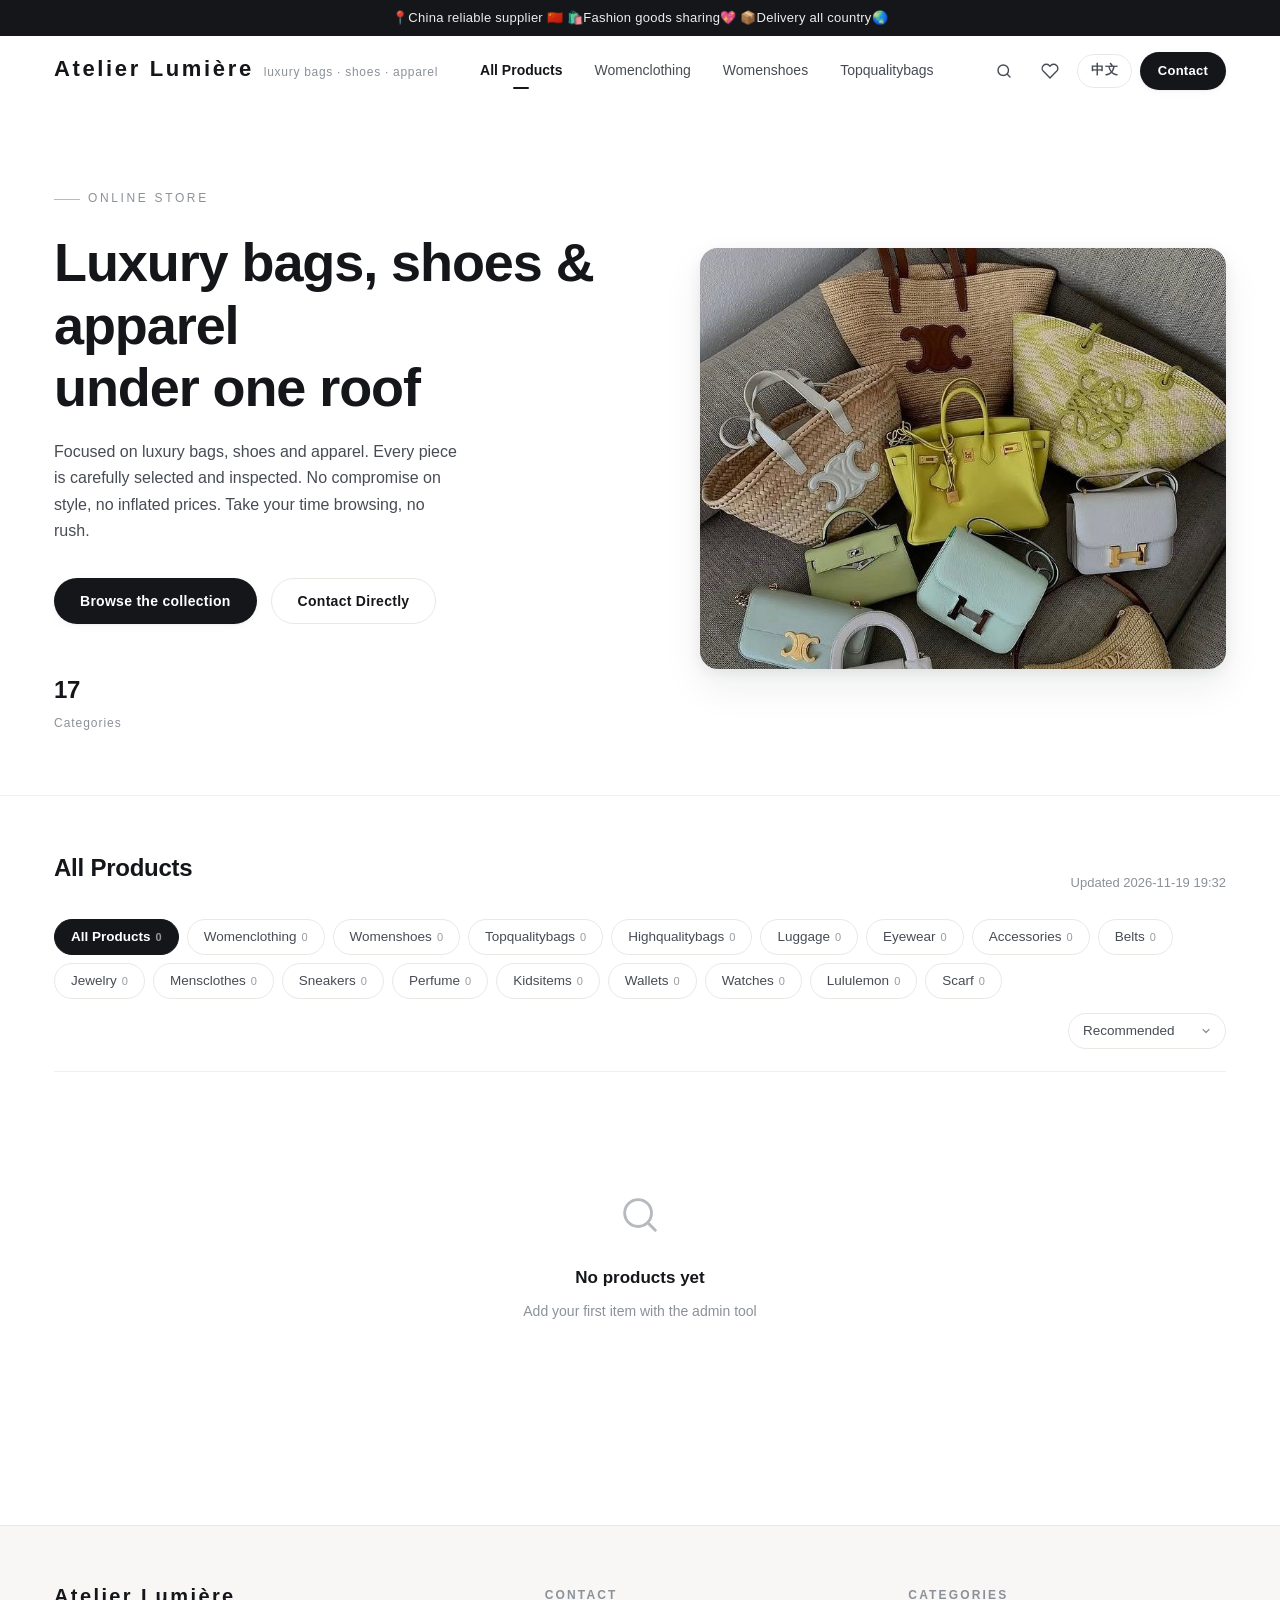
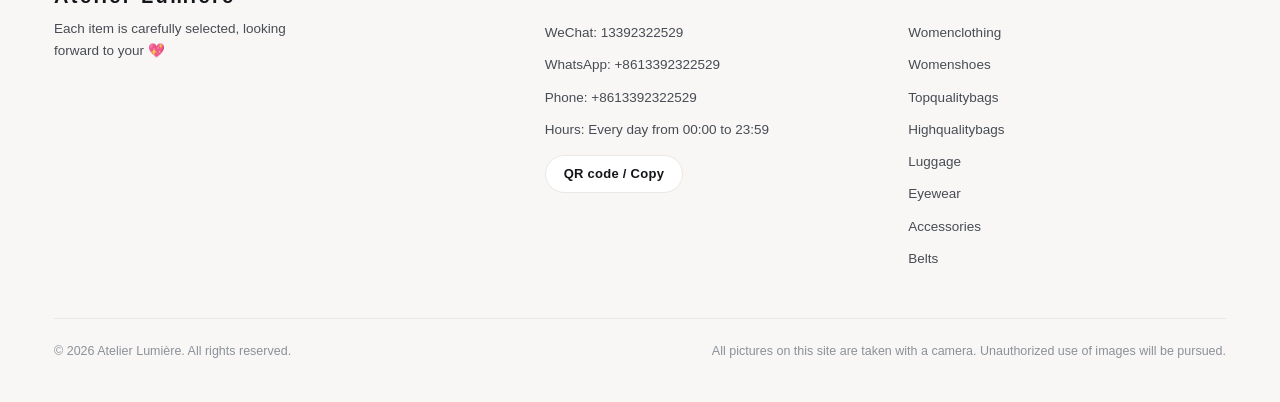
<file: index.html>
<!DOCTYPE html>
<html lang="zh-CN">
<head>
<meta charset="UTF-8">
<meta name="viewport" content="width=device-width, initial-scale=1, viewport-fit=cover">
<title>LulisGoods</title>
<meta name="description" content="LulisGoods · 精选好物在线展示">
<meta name="theme-color" content="#ffffff">
<meta name="format-detection" content="telephone=no">
<link rel="icon" href="data:image/svg+xml,%3Csvg xmlns='http://www.w3.org/2000/svg' viewBox='0 0 32 32'%3E%3Crect width='32' height='32' rx='8' fill='%2314161a'/%3E%3Cpath d='M10 20.5c4.5 2 8.5-1.5 12-9' stroke='%23fff' stroke-width='2.6' stroke-linecap='round' fill='none'/%3E%3C/svg%3E">

<!-- 社交分享：把 og:url 换成你以后的 GitHub Pages 地址即可 -->
<meta property="og:type" content="website">
<meta property="og:title" content="LulisGoods">
<meta property="og:url" content="https://qq8693.github.io/vvm/">
<meta property="og:description" content="精选好物在线展示，欢迎咨询">
<meta name="twitter:card" content="summary_large_image">

<link rel="stylesheet" href="assets/style.css">
</head>
<body>

<!-- 页头（公告条放在页头内部，跟随页头吸顶常驻） -->
<header class="site-header">
  <div class="announce" id="announce" hidden></div>
  <div class="wrap header-inner">
    <a class="brand" href="#all">
      <span class="brand-mark" id="brandName">Lulis</span>
      <span class="brand-sub" id="brandSub"></span>
    </a>

    <nav class="nav" id="nav"></nav>

    <div class="header-tools">
      <button class="icon-btn" id="searchBtn" data-i18n-title="search.title">
        <svg width="18" height="18" viewBox="0 0 24 24" fill="none" stroke="currentColor" stroke-width="1.9" stroke-linecap="round"><circle cx="11" cy="11" r="7"/><path d="M20 20l-3.6-3.6"/></svg>
      </button>
      <button class="icon-btn" id="favToggle" data-i18n-title="fav.only" style="position:relative">
        <svg width="18" height="18" viewBox="0 0 24 24" fill="none" stroke="currentColor" stroke-width="1.9" stroke-linecap="round" stroke-linejoin="round"><path d="M20.8 4.6a5.5 5.5 0 0 0-7.8 0L12 5.7l-1-1.1a5.5 5.5 0 0 0-7.8 7.8l1.1 1L12 21.2l7.7-7.8 1.1-1a5.5 5.5 0 0 0 0-7.8z"/></svg>
        <span class="count" id="favCount" hidden>0</span>
      </button>
      <button class="lang-btn" id="langBtn" hidden>
        <svg width="14" height="14" viewBox="0 0 24 24" fill="none" stroke="currentColor" stroke-width="1.8" stroke-linecap="round" stroke-linejoin="round"><circle cx="12" cy="12" r="9"/><path d="M3 12h18M12 3a15 15 0 0 1 0 18a15 15 0 0 1 0-18z"/></svg>
        <span>English</span>
      </button>
      <button class="btn btn-primary btn-sm" id="contactBtn" data-i18n="contact.btn">联系店主</button>
      <button class="icon-btn menu-btn" id="menuBtn" data-i18n-title="search.title">
        <svg width="18" height="18" viewBox="0 0 24 24" fill="none" stroke="currentColor" stroke-width="2" stroke-linecap="round"><path d="M3 6h18M3 12h18M3 18h18"/></svg>
      </button>
    </div>
  </div>

  <div class="wrap search-row" id="searchRow">
    <div class="search">
      <svg width="15" height="15" viewBox="0 0 24 24" fill="none" stroke="currentColor" stroke-width="2" stroke-linecap="round"><circle cx="11" cy="11" r="7"/><path d="M20 20l-3.6-3.6"/></svg>
      <input id="q" type="search" data-i18n-ph="search.ph" autocomplete="off">
      <button class="icon-btn" id="clearQ" hidden style="width:24px;height:24px" data-i18n-title="search.clear">
        <svg width="13" height="13" viewBox="0 0 24 24" fill="none" stroke="currentColor" stroke-width="2.4" stroke-linecap="round"><path d="M18 6 6 18M6 6l12 12"/></svg>
      </button>
    </div>
  </div>
</header>

<!-- 首屏 -->
<section class="hero" id="hero" hidden>
  <div class="wrap hero-grid">
    <div>
      <div class="hero-eyebrow" data-i18n="hero.eyebrow">在线店铺</div>
      <h1 id="heroTitle"></h1>
      <p id="heroSub"></p>
      <div class="hero-actions">
        <a class="btn btn-primary" id="heroBtn" href="#products" data-i18n="hero.browse">浏览全部商品</a>
        <button class="btn btn-ghost" id="contactBtn2" data-i18n="hero.contact">直接联系</button>
      </div>
      <div class="stats" id="heroStats" hidden></div>
    </div>
    <div class="hero-visual" id="heroVisual"></div>
  </div>
</section>

<!-- 商品区 -->
<section class="section" id="products">
  <div class="wrap">

    <div class="section-head">
      <div>
        <h2 id="secTitle" data-i18n="section.all">全部商品</h2>
        <div class="hint" id="countText"></div>
      </div>
      <div class="hint" id="updated"></div>
    </div>

    <div class="toolbar">
      <div class="chips" id="chips"></div>
      <div class="toolbar-right">
        <select class="select" id="sort" aria-label="sort">
          <option value="default" data-i18n="sort.default">最新上架</option>
          <option value="old" data-i18n="sort.old">最早上架</option>
          <option value="price-asc" data-i18n="sort.asc">价格从低到高</option>
          <option value="price-desc" data-i18n="sort.desc">价格从高到低</option>
        </select>
      </div>
    </div>

    <!-- 加载骨架 -->
    <div class="grid" id="loading">
      <div><div class="sk sk-media"></div><div class="sk sk-line"></div><div class="sk sk-line w34"></div></div>
      <div><div class="sk sk-media"></div><div class="sk sk-line"></div><div class="sk sk-line w34"></div></div>
      <div><div class="sk sk-media"></div><div class="sk sk-line"></div><div class="sk sk-line w34"></div></div>
      <div><div class="sk sk-media"></div><div class="sk sk-line"></div><div class="sk sk-line w34"></div></div>
      <div><div class="sk sk-media"></div><div class="sk sk-line"></div><div class="sk sk-line w34"></div></div>
      <div><div class="sk sk-media"></div><div class="sk sk-line"></div><div class="sk sk-line w34"></div></div>
      <div><div class="sk sk-media"></div><div class="sk sk-line"></div><div class="sk sk-line w34"></div></div>
      <div><div class="sk sk-media"></div><div class="sk sk-line"></div><div class="sk sk-line w34"></div></div>
    </div>

    <div class="grid" id="grid"></div>
    <div class="empty" id="empty" hidden></div>

    <nav class="pager" id="pager" hidden aria-label="pagination"></nav>

  </div>
</section>

<!-- 页脚 -->
<footer class="site-footer">
  <div class="wrap">
    <div class="footer-grid">
      <div class="footer-brand">
        <div class="brand-mark" id="footBrand"></div>
        <p id="footDesc"></p>
      </div>
      <div>
        <h4 data-i18n="footer.contact">联系方式</h4>
        <ul class="footer-list" id="footContact"></ul>
        <button class="btn btn-ghost btn-sm" id="footContactBtn" style="margin-top:14px" data-i18n="footer.qr">查看二维码 / 复制</button>
      </div>
      <div>
        <h4 data-i18n="footer.cats">商品分类</h4>
        <ul class="footer-list" id="footLinks"></ul>
      </div>
    </div>
    <div class="footer-bottom">
      <span id="footCopy"></span>
      <span id="footExtra" hidden></span>
    </div>
  </div>
</footer>

<!-- 商品详情 -->
<div class="modal" id="modal" hidden role="dialog" aria-modal="true">
  <div class="modal-bg" id="modalBg"></div>
  <div class="modal-panel">
    <button class="modal-close" id="modalClose" aria-label="close">
      <svg width="17" height="17" viewBox="0 0 24 24" fill="none" stroke="currentColor" stroke-width="2.2" stroke-linecap="round"><path d="M18 6 6 18M6 6l12 12"/></svg>
    </button>
    <div id="modalBody" style="display:contents"></div>
  </div>
</div>

<!-- 联系方式 -->
<div class="modal" id="contact" hidden role="dialog" aria-modal="true">
  <div class="modal-bg" id="contactBg"></div>
  <div class="contact-panel">
    <button class="modal-close" id="contactClose" aria-label="close">
      <svg width="17" height="17" viewBox="0 0 24 24" fill="none" stroke="currentColor" stroke-width="2.2" stroke-linecap="round"><path d="M18 6 6 18M6 6l12 12"/></svg>
    </button>
    <div id="contactBody"></div>
  </div>
</div>

<div class="toast" id="toast"></div>

<button class="to-top" id="toTop" aria-label="top">
  <svg width="18" height="18" viewBox="0 0 24 24" fill="none" stroke="currentColor" stroke-width="2" stroke-linecap="round" stroke-linejoin="round"><path d="M12 19V5M5 12l7-7 7 7"/></svg>
</button>

<!-- 商品数据：由管理工具导出并覆盖本文件 -->
<script src="data/products.js"></script>
<script src="assets/app.js"></script>
</body>
</html>
</file>
<file: assets/style.css>
/* ==========================================================================
   商品展示站 · 样式表
   风格：简洁现代 / 品牌感
   所有颜色都可以在 admin 管理工具里改（会生成 CSS 变量覆盖）
   ========================================================================== */

:root {
  --ink: #14161a;
  --ink-2: #474c54;
  --ink-3: #8b9199;
  --ink-4: #b6b9be;
  --line: #ebe8e4;
  --line-2: #f2f0ed;
  --bg: #ffffff;
  --bg-soft: #f8f7f5;
  --bg-card: #ffffff;
  --accent: #b0855b;
  --danger: #c0392b;
  --ok: #2e7d5b;

  --r-lg: 18px;
  --r: 14px;
  --r-sm: 9px;
  --r-pill: 999px;

  --sh-1: 0 1px 2px rgba(20, 22, 26, .04), 0 2px 8px rgba(20, 22, 26, .04);
  --sh-2: 0 4px 14px rgba(20, 22, 26, .07), 0 18px 40px rgba(20, 22, 26, .07);
  --sh-3: 0 10px 30px rgba(20, 22, 26, .12), 0 40px 80px rgba(20, 22, 26, .14);

  --maxw: 1220px;
  --ease: cubic-bezier(.22, .61, .36, 1);
  --font: "PingFang SC", "HarmonyOS Sans SC", "Microsoft YaHei", "Hiragino Sans GB",
          -apple-system, BlinkMacSystemFont, "Segoe UI", Roboto, "Helvetica Neue", Arial, sans-serif;
}

* { box-sizing: border-box; }

html { -webkit-text-size-adjust: 100%; scroll-behavior: smooth; }

body {
  margin: 0;
  font-family: var(--font);
  font-size: 15px;
  line-height: 1.65;
  color: var(--ink);
  background: var(--bg);
  -webkit-font-smoothing: antialiased;
  text-rendering: optimizeLegibility;
}

img { max-width: 100%; display: block; }
a { color: inherit; text-decoration: none; }
button { font: inherit; color: inherit; cursor: pointer; border: 0; background: none; }
input, select, textarea { font: inherit; color: inherit; }
[hidden] { display: none !important; }

::selection { background: var(--ink); color: #fff; }

.wrap { width: 100%; max-width: var(--maxw); margin: 0 auto; padding: 0 24px; }

/* ------------------------------- 公告条 -------------------------------- */
/* 放在吸顶页头的最上面，往下滚也一直看得到（手机上不再错过） */
.announce {
  background: var(--ink);
  color: #fff;
  font-size: 13px;
  letter-spacing: .02em;
  text-align: center;
  padding: 8px 18px;
  line-height: 1.5;
}
.announce span { opacity: .92; }

/* ------------------------------- 页头 --------------------------------- */
.site-header {
  position: sticky;
  top: 0;
  z-index: 60;
  background: rgba(255, 255, 255, .82);
  backdrop-filter: saturate(180%) blur(14px);
  -webkit-backdrop-filter: saturate(180%) blur(14px);
  border-bottom: 1px solid transparent;
  transition: border-color .3s var(--ease), box-shadow .3s var(--ease);
}
.site-header.is-stuck { border-bottom-color: var(--line); box-shadow: 0 1px 20px rgba(20, 22, 26, .05); }
.header-inner { display: flex; align-items: center; gap: 28px; height: 70px; }

.brand { display: flex; align-items: baseline; gap: 10px; flex: 0 0 auto; }
.brand-mark {
  font-size: 22px;
  font-weight: 700;
  letter-spacing: .12em;
  line-height: 1;
}
.brand-sub { font-size: 12px; color: var(--ink-3); letter-spacing: .06em; }

.nav { display: flex; align-items: center; gap: 4px; margin-left: auto; overflow-x: auto; scrollbar-width: none; }
.nav::-webkit-scrollbar { display: none; }
.nav a {
  position: relative;
  padding: 8px 14px;
  border-radius: var(--r-pill);
  font-size: 14px;
  color: var(--ink-2);
  white-space: nowrap;
  transition: color .2s, background .2s;
}
.nav a:hover { color: var(--ink); background: var(--bg-soft); }
.nav a.is-active { color: var(--ink); font-weight: 600; }
.nav a.is-active::after {
  content: ""; position: absolute; left: 50%; bottom: 1px; transform: translateX(-50%);
  width: 16px; height: 2px; border-radius: 2px; background: var(--ink);
}

.header-tools { display: flex; align-items: center; gap: 8px; flex: 0 0 auto; }
.icon-btn {
  width: 38px; height: 38px; display: grid; place-items: center;
  border-radius: var(--r-pill); color: var(--ink-2);
  transition: background .2s, color .2s, transform .2s;
}
.icon-btn:hover { background: var(--bg-soft); color: var(--ink); }
.icon-btn:active { transform: scale(.94); }
.icon-btn.is-on { color: var(--accent); }
.icon-btn .count {
  position: absolute; transform: translate(13px, -13px);
  min-width: 16px; height: 16px; padding: 0 4px;
  border-radius: var(--r-pill); background: var(--accent); color: #fff;
  font-size: 10px; line-height: 16px; text-align: center;
}

/* 语言切换 */
.lang-btn {
  display: inline-flex; align-items: center; gap: 6px;
  height: 34px; padding: 0 13px;
  border: 1px solid var(--line); border-radius: var(--r-pill);
  background: #fff; color: var(--ink-2);
  font-size: 12.5px; font-weight: 600; letter-spacing: .02em;
  transition: border-color .2s, color .2s, background .2s, transform .18s var(--ease);
  white-space: nowrap;
}
.lang-btn:hover { border-color: var(--ink); color: var(--ink); background: var(--bg-soft); }
.lang-btn:active { transform: scale(.96); }
.lang-btn svg { opacity: .6; }

/* 搜索框 */
.search-row { display: none; padding-bottom: 16px; }
.search-row.is-open { display: block; animation: fade .22s var(--ease) both; }
.search {
  display: flex; align-items: center; gap: 8px;
  height: 38px; padding: 0 14px;
  border: 1px solid var(--line); border-radius: var(--r-pill);
  background: var(--bg-soft);
  transition: border-color .2s, background .2s, box-shadow .2s;
}
.search:focus-within { background: #fff; border-color: var(--ink-4); box-shadow: 0 0 0 4px rgba(20, 22, 26, .04); }
.search input { border: 0; background: none; outline: none; flex: 1; min-width: 0; font-size: 14.5px; }
.search input::-webkit-search-cancel-button { display: none; }
.search input::placeholder { color: var(--ink-4); }
.search svg { flex: 0 0 auto; color: var(--ink-3); }

.menu-btn { display: none; }

/* ------------------------------- 首屏 --------------------------------- */
.hero { padding: 76px 0 60px; border-bottom: 1px solid var(--line-2); }
.hero-grid { display: grid; grid-template-columns: 1.05fr .95fr; gap: 64px; align-items: center; }
.hero-eyebrow {
  display: inline-flex; align-items: center; gap: 8px;
  font-size: 12px; letter-spacing: .22em; color: var(--ink-3);
  text-transform: uppercase; margin-bottom: 22px;
}
.hero-eyebrow::before { content: ""; width: 26px; height: 1px; background: var(--ink-4); }
.hero h1 {
  margin: 0 0 20px;
  font-size: clamp(30px, 4.4vw, 54px);
  line-height: 1.16;
  letter-spacing: -.02em;
  font-weight: 700;
}
.hero p { margin: 0 0 34px; font-size: 16px; color: var(--ink-2); max-width: 46ch; }
.hero-actions { display: flex; align-items: center; gap: 14px; flex-wrap: wrap; }
.hero-visual {
  position: relative;
  aspect-ratio: 5 / 4;
  border-radius: var(--r-lg);
  overflow: hidden;
  background: linear-gradient(140deg, #f4f1ec, #e9e5dd);
  box-shadow: var(--sh-2);
}
.hero-visual img { width: 100%; height: 100%; object-fit: cover; }
.hero-visual .ph {
  position: absolute; inset: 0; display: grid; place-items: center;
  color: var(--ink-4); font-size: 13px; letter-spacing: .12em;
}

.stats { display: flex; gap: 40px; margin-top: 46px; }
.stats b { display: block; font-size: 24px; font-weight: 700; letter-spacing: -.01em; }
.stats span { font-size: 12px; color: var(--ink-3); letter-spacing: .08em; }

/* 按钮 */
.btn {
  display: inline-flex; align-items: center; justify-content: center; gap: 8px;
  height: 46px; padding: 0 26px;
  border-radius: var(--r-pill);
  font-size: 14px; font-weight: 600; letter-spacing: .02em;
  transition: transform .18s var(--ease), background .2s, color .2s, border-color .2s, box-shadow .2s;
  white-space: nowrap;
}
.btn:active { transform: scale(.975); }
.btn-primary { background: var(--ink); color: #fff; box-shadow: var(--sh-1); }
.btn-primary:hover { background: #000; box-shadow: var(--sh-2); }
.btn-ghost { border: 1px solid var(--line); background: #fff; color: var(--ink); }
.btn-ghost:hover { border-color: var(--ink-4); background: var(--bg-soft); }
.btn-accent { background: var(--accent); color: #fff; }
.btn-accent:hover { filter: brightness(1.06); }
.btn-block { width: 100%; }
.btn-sm { height: 38px; padding: 0 18px; font-size: 13px; }

/* ------------------------------- 工具条 -------------------------------- */
.section { padding: 52px 0 90px; }
.section-head {
  display: flex; align-items: flex-end; justify-content: space-between;
  gap: 24px; margin-bottom: 26px; flex-wrap: wrap;
}
.section-head h2 { margin: 0; font-size: 24px; letter-spacing: -.01em; font-weight: 700; }
.section-head .hint { color: var(--ink-3); font-size: 13px; margin-top: 6px; }

.toolbar {
  display: flex; align-items: center; gap: 14px;
  padding-bottom: 22px; margin-bottom: 30px;
  border-bottom: 1px solid var(--line-2);
  flex-wrap: wrap;
}
.chips { display: flex; gap: 8px; flex-wrap: wrap; }
.chip {
  height: 36px; padding: 0 16px; border-radius: var(--r-pill);
  border: 1px solid var(--line); background: #fff;
  font-size: 13.5px; color: var(--ink-2);
  transition: all .2s var(--ease);
}
.chip:hover { border-color: var(--ink-4); color: var(--ink); }
.chip.is-active { background: var(--ink); border-color: var(--ink); color: #fff; font-weight: 600; }
.chip small { opacity: .55; margin-left: 5px; font-size: 11px; }

.toolbar-right { display: flex; align-items: center; gap: 10px; margin-left: auto; }
.select {
  height: 36px; padding: 0 32px 0 14px; border-radius: var(--r-pill);
  border: 1px solid var(--line); background: #fff url("data:image/svg+xml;utf8,<svg xmlns='http://www.w3.org/2000/svg' width='12' height='12' viewBox='0 0 24 24' fill='none' stroke='%238b9199' stroke-width='2.4' stroke-linecap='round' stroke-linejoin='round'><polyline points='6 9 12 15 18 9'/></svg>") no-repeat right 13px center;
  font-size: 13.5px; color: var(--ink-2);
  -webkit-appearance: none; appearance: none; outline: none; cursor: pointer;
}
.select:focus { border-color: var(--ink-4); }

/* ------------------------------- 商品网格 ------------------------------ */
.grid {
  display: grid;
  grid-template-columns: repeat(auto-fill, minmax(248px, 1fr));
  gap: 34px 24px;
}

.card {
  position: relative;
  display: flex; flex-direction: column;
  cursor: pointer;
  animation: rise .5s var(--ease) both;
}
@keyframes rise { from { opacity: 0; transform: translateY(14px); } to { opacity: 1; transform: none; } }

.card-media {
  position: relative;
  aspect-ratio: 4 / 5;
  border-radius: var(--r);
  overflow: hidden;
  background: var(--bg-soft);
}
.card-media img {
  width: 100%; height: 100%; object-fit: cover;
  transition: transform .7s var(--ease), opacity .4s var(--ease);
}
.card-media img.alt { position: absolute; inset: 0; opacity: 0; }
.card:hover .card-media img { transform: scale(1.045); }
.card:hover .card-media img.alt { opacity: 1; }
.card.is-sold .card-media img { filter: grayscale(.85) opacity(.75); }

.badges { position: absolute; top: 12px; left: 12px; display: flex; gap: 6px; z-index: 2; }
.badge {
  height: 24px; padding: 0 10px; border-radius: var(--r-pill);
  font-size: 11px; font-weight: 600; letter-spacing: .06em;
  display: inline-flex; align-items: center;
  background: rgba(255, 255, 255, .94); color: var(--ink);
  backdrop-filter: blur(6px);
}
.badge.new { background: var(--ink); color: #fff; }
.badge.hot { background: var(--accent); color: #fff; }
.badge.out { background: rgba(20, 22, 26, .78); color: #fff; }
.badge.off { background: #8b9199; color: #fff; }

.fav {
  position: absolute; top: 10px; right: 10px; z-index: 2;
  width: 34px; height: 34px; border-radius: var(--r-pill);
  display: grid; place-items: center;
  background: rgba(255, 255, 255, .9); color: var(--ink-2);
  backdrop-filter: blur(6px);
  opacity: 0; transform: translateY(-4px);
  transition: opacity .25s, transform .25s, color .2s, background .2s;
}
.card:hover .fav, .fav.is-on { opacity: 1; transform: none; }
.fav:hover { background: #fff; }
.fav.is-on { color: var(--accent); }

.card-body { padding: 14px 2px 0; display: flex; flex-direction: column; gap: 7px; }
.card-title {
  margin: 0; font-size: 15px; font-weight: 600; line-height: 1.45;
  letter-spacing: -.005em;
  display: -webkit-box; -webkit-line-clamp: 2; -webkit-box-orient: vertical; overflow: hidden;
}
.card-meta { display: flex; align-items: center; gap: 8px; flex-wrap: wrap; }
.price { font-size: 17px; font-weight: 700; letter-spacing: -.01em; }
.price .cur { font-size: 12px; margin-right: 1px; font-weight: 600; }
.price-old { font-size: 13px; color: var(--ink-4); text-decoration: line-through; }
.save { font-size: 11px; color: var(--danger); border: 1px solid currentColor; border-radius: 4px; padding: 0 5px; line-height: 16px; }
.card-sub { font-size: 12.5px; color: var(--ink-3); display: flex; gap: 10px; flex-wrap: wrap; }
.card-sub .dot { color: var(--ink-4); }
.swatches { display: flex; gap: 4px; }
.sw { width: 11px; height: 11px; border-radius: 50%; box-shadow: inset 0 0 0 1px rgba(0, 0, 0, .12); }

/* 空状态 / 骨架 */
.empty { text-align: center; padding: 90px 20px; color: var(--ink-3); }
.empty svg { color: var(--ink-4); margin-bottom: 18px; }
.empty h3 { margin: 0 0 8px; font-size: 17px; color: var(--ink); font-weight: 600; }
.empty p { margin: 0 0 22px; font-size: 14px; }

.sk { background: var(--bg-soft); border-radius: var(--r-sm); position: relative; overflow: hidden; }
.sk::after {
  content: ""; position: absolute; inset: 0;
  background: linear-gradient(90deg, transparent, rgba(255, 255, 255, .8), transparent);
  animation: shimmer 1.4s infinite;
}
@keyframes shimmer { from { transform: translateX(-100%); } to { transform: translateX(100%); } }
.sk-media { aspect-ratio: 4 / 5; border-radius: var(--r); }
.sk-line { height: 12px; margin-top: 12px; }
.sk-line.w60 { width: 60%; }
.sk-line.w34 { width: 34%; }

/* ------------------------------- 详情弹层 ------------------------------ */
.modal {
  position: fixed; inset: 0; z-index: 200;
  display: flex; align-items: center; justify-content: center;
  padding: 28px 24px;
}
.modal-bg {
  position: absolute; inset: 0;
  background: rgba(18, 20, 23, .5);
  backdrop-filter: blur(6px);
  -webkit-backdrop-filter: blur(6px);
  animation: fade .3s var(--ease) both;
}
@keyframes fade { from { opacity: 0; } to { opacity: 1; } }
.modal-panel {
  position: relative;
  width: min(1040px, 100%);
  max-height: min(88vh, 900px);
  background: var(--bg-card);
  border-radius: var(--r-lg);
  box-shadow: var(--sh-3);
  overflow: hidden;
  display: flex;
  animation: pop .34s var(--ease) both;
}
@keyframes pop { from { opacity: 0; transform: translateY(18px) scale(.985); } to { opacity: 1; transform: none; } }

.modal-close {
  position: absolute; top: 14px; right: 14px; z-index: 5;
  width: 38px; height: 38px; border-radius: var(--r-pill);
  display: grid; place-items: center;
  background: rgba(255, 255, 255, .9); color: var(--ink-2);
  backdrop-filter: blur(6px); box-shadow: var(--sh-1);
  transition: background .2s, color .2s, transform .2s;
}
.modal-close:hover { background: #fff; color: var(--ink); transform: rotate(90deg); }

.gallery { flex: 0 0 50%; background: var(--bg-soft); display: flex; flex-direction: column; }
.gallery-main { position: relative; flex: 1; min-height: 0; overflow: hidden; }
/* 滑动轨道：所有图横排，手机上直接左右划，桌面用箭头/缩略图 */
.gallery-track {
  display: flex; height: 100%;
  overflow-x: auto; scroll-snap-type: x mandatory;
  scrollbar-width: none; -ms-overflow-style: none;
  -webkit-overflow-scrolling: touch;
}
.gallery-track::-webkit-scrollbar { display: none; }
.gallery-track img {
  flex: 0 0 100%; width: 100%; height: 100%;
  object-fit: cover; scroll-snap-align: start; scroll-snap-stop: always;
  user-select: none; -webkit-user-drag: none;
}
.gallery-main { cursor: zoom-in; }
.gallery-main.is-zoom { cursor: zoom-out; }
.gallery-main.is-zoom .gallery-track img { object-fit: contain; background: #fff; }
.gallery-main .zoom-hint {
  position: absolute; bottom: 12px; left: 12px;
  font-size: 11px; color: var(--ink-3); background: rgba(255, 255, 255, .88);
  padding: 4px 10px; border-radius: var(--r-pill); backdrop-filter: blur(4px);
  pointer-events: none;
}
/* 左右箭头（触屏上隐藏，直接划更顺手） */
.g-nav {
  position: absolute; top: 50%; transform: translateY(-50%);
  width: 38px; height: 38px; border-radius: 50%;
  border: 0; cursor: pointer; display: flex; align-items: center; justify-content: center;
  background: rgba(255, 255, 255, .92); color: var(--ink);
  box-shadow: var(--sh-2); backdrop-filter: blur(4px);
  transition: background .2s, opacity .2s, transform .2s;
  z-index: 2;
}
.g-nav:hover { background: #fff; transform: translateY(-50%) scale(1.06); }
.g-nav:disabled { opacity: 0; pointer-events: none; }
.g-prev { left: 12px; }
.g-next { right: 12px; }
/* 右上角「2 / 9」计数 */
.g-count {
  position: absolute; top: 12px; right: 12px; z-index: 2;
  font-size: 11.5px; font-variant-numeric: tabular-nums;
  color: var(--ink); background: rgba(255, 255, 255, .92);
  padding: 4px 10px; border-radius: var(--r-pill); backdrop-filter: blur(4px);
  pointer-events: none;
}
@media (hover: none) {
  .g-nav { display: none; }
}.thumbs {
  flex: 0 0 auto; display: flex; gap: 8px; padding: 12px;
  overflow-x: auto; scrollbar-width: thin;
}
.thumbs button {
  flex: 0 0 auto; width: 58px; height: 58px; border-radius: var(--r-sm);
  overflow: hidden; border: 2px solid transparent; padding: 0;
  transition: border-color .2s, opacity .2s; opacity: .62;
}
.thumbs button img { width: 100%; height: 100%; object-fit: cover; }
.thumbs button:hover { opacity: .9; }
.thumbs button.is-active { border-color: var(--ink); opacity: 1; }

.detail { flex: 1; min-width: 0; overflow-y: auto; padding: 40px 40px 34px; }
.detail::-webkit-scrollbar { width: 8px; }
.detail::-webkit-scrollbar-thumb { background: var(--line); border-radius: 99px; }
.detail h2 { margin: 0 0 14px; font-size: 26px; line-height: 1.3; letter-spacing: -.015em; font-weight: 700; }
.detail .price-row { display: flex; align-items: baseline; gap: 12px; margin-bottom: 8px; }
.detail .price { font-size: 30px; }
.detail .price .cur { font-size: 16px; }
.detail .desc { color: var(--ink-2); font-size: 14.5px; margin: 20px 0 0; white-space: pre-wrap; }

.rule { height: 1px; background: var(--line-2); margin: 24px 0; }

.opt { margin-bottom: 20px; }
.opt-label { font-size: 13px; color: var(--ink-3); margin-bottom: 9px; display: flex; justify-content: space-between; }
.opt-label b { color: var(--ink-2); font-weight: 600; }
.opt-list { display: flex; gap: 8px; flex-wrap: wrap; }
.opt-item {
  min-width: 42px; height: 36px; padding: 0 13px;
  border: 1px solid var(--line); border-radius: var(--r-sm);
  font-size: 13.5px; color: var(--ink-2);
  transition: all .18s var(--ease);
  display: inline-flex; align-items: center; gap: 7px;
}
.opt-item:hover { border-color: var(--ink-4); }
.opt-item.is-active { border-color: var(--ink); background: var(--ink); color: #fff; }
.opt-item.is-active .sw { box-shadow: inset 0 0 0 1px rgba(255, 255, 255, .5); }

.specs { display: grid; grid-template-columns: auto 1fr; gap: 10px 20px; font-size: 13.5px; }
.specs dt { color: var(--ink-3); white-space: nowrap; }
.specs dd { margin: 0; color: var(--ink); }

.tags { display: flex; gap: 7px; flex-wrap: wrap; margin-top: 18px; }
.tag {
  font-size: 11.5px; color: var(--ink-2);
  border: 1px solid var(--line); border-radius: var(--r-pill);
  padding: 3px 11px;
}

.sold-out-note {
  display: flex; align-items: center; gap: 9px;
  background: var(--bg-soft); border-radius: var(--r);
  padding: 13px 16px; font-size: 13.5px; color: var(--ink-2);
}

.detail-foot { margin-top: 26px; display: flex; gap: 10px; }
.stock { font-size: 13px; color: var(--ink-3); margin-top: 12px; }
.stock b { color: var(--ok); font-weight: 600; }

/* ------------------------------- 联系弹层 ------------------------------ */
.contact-panel {
  position: relative; width: min(440px, 100%);
  background: #fff; border-radius: var(--r-lg);
  box-shadow: var(--sh-3); padding: 38px 34px 32px;
  text-align: center;
  animation: pop .34s var(--ease) both;
}
.contact-panel h3 { margin: 0 0 6px; font-size: 20px; font-weight: 700; }
.contact-panel .sub { color: var(--ink-3); font-size: 13.5px; margin-bottom: 26px; }
.qr {
  width: 200px; height: 200px; margin: 0 auto 22px;
  border-radius: var(--r); overflow: hidden; box-shadow: var(--sh-1);
  background: var(--bg-soft); display: grid; place-items: center;
  color: var(--ink-4); font-size: 12px; text-align: center; padding: 10px;
}
.qr img { width: 100%; height: 100%; object-fit: contain; }
.contact-rows { display: flex; flex-direction: column; gap: 2px; text-align: left; }
.contact-row {
  display: flex; align-items: center; gap: 12px;
  padding: 13px 14px; border-radius: var(--r-sm);
  transition: background .2s;
  width: 100%;
}
button.contact-row:hover { background: var(--bg-soft); }
.contact-row .k { font-size: 12.5px; color: var(--ink-3); flex: 0 0 62px; }
.contact-row .v { font-size: 14.5px; font-weight: 600; flex: 1; word-break: break-all; }
.contact-row .copy { font-size: 11.5px; color: var(--accent); flex: 0 0 auto; }
.contact-note {
  margin-top: 18px; padding: 12px 14px; border-radius: var(--r-sm);
  background: var(--bg-soft); font-size: 13px; color: var(--ink-2); text-align: left;
  line-height: 1.6;
}

/* ------------------------------- 页脚 --------------------------------- */
.site-footer { border-top: 1px solid var(--line); background: var(--bg-soft); padding: 60px 0 40px; }
.footer-grid { display: grid; grid-template-columns: 1.4fr 1fr 1fr; gap: 46px; }
.footer-grid h4 { margin: 0 0 16px; font-size: 12px; letter-spacing: .18em; color: var(--ink-3); text-transform: uppercase; font-weight: 600; }
.footer-brand .brand-mark { font-size: 20px; margin-bottom: 12px; }
.footer-brand p { color: var(--ink-2); font-size: 13.5px; max-width: 34ch; margin: 0; }
.footer-list { list-style: none; margin: 0; padding: 0; display: flex; flex-direction: column; gap: 10px; font-size: 13.5px; color: var(--ink-2); }
.footer-list a:hover { color: var(--ink); text-decoration: underline; text-underline-offset: 3px; }
.footer-bottom {
  margin-top: 48px; padding-top: 22px; border-top: 1px solid var(--line);
  display: flex; justify-content: space-between; gap: 16px; flex-wrap: wrap;
  font-size: 12.5px; color: var(--ink-3);
}

/* ------------------------------- 提示条 -------------------------------- */
.toast {
  position: fixed; left: 50%; bottom: 40px; transform: translate(-50%, 20px);
  z-index: 400; padding: 12px 22px; border-radius: var(--r-pill);
  background: var(--ink); color: #fff; font-size: 13.5px; font-weight: 500;
  box-shadow: var(--sh-3); opacity: 0; pointer-events: none;
  transition: opacity .26s var(--ease), transform .26s var(--ease);
}
.toast.is-on { opacity: 1; transform: translate(-50%, 0); }

/* 回到顶部 */
.to-top {
  position: fixed; right: 26px; bottom: 30px; z-index: 90;
  width: 44px; height: 44px; border-radius: var(--r-pill);
  background: #fff; border: 1px solid var(--line); color: var(--ink-2);
  display: grid; place-items: center; box-shadow: var(--sh-2);
  opacity: 0; pointer-events: none;
  transition: opacity .3s var(--ease), transform .3s var(--ease), color .2s;
}
.to-top.is-on { opacity: 1; pointer-events: auto; }
.to-top:hover { color: var(--ink); transform: translateY(-2px); }

/* ------------------------------- 分页条 -------------------------------- */
.pager {
  display: flex; align-items: center; justify-content: center; flex-wrap: wrap;
  gap: 6px; margin-top: 52px;
}
.pager button {
  min-width: 38px; height: 38px; padding: 0 10px;
  border: 1px solid var(--line); border-radius: var(--r-sm);
  background: #fff; color: var(--ink-2); cursor: pointer;
  font-size: 13.5px; font-variant-numeric: tabular-nums;
  display: inline-flex; align-items: center; justify-content: center;
  transition: border-color .2s, color .2s, background .2s;
}
.pager button:hover:not(:disabled) { border-color: var(--ink); color: var(--ink); }
.pager button:disabled { opacity: .35; cursor: default; }
.pager .pg-num.is-active {
  background: var(--ink); border-color: var(--ink); color: #fff; font-weight: 600;
}
.pager .pg-dots { color: var(--ink-3); padding: 0 4px; user-select: none; }
.pager .pg-info {
  flex-basis: 100%; text-align: center; margin-top: 8px;
  font-size: 12.5px; color: var(--ink-3);
}

/* ------------------------------- 响应式 -------------------------------- */
@media (max-width: 1000px) {
  .hero { padding: 54px 0 46px; }
  .hero-grid { grid-template-columns: 1fr; gap: 38px; }
  .hero-visual { aspect-ratio: 16 / 10; }
  .modal-panel { flex-direction: column; max-height: 90vh; }
  .gallery { flex: 0 0 auto; }
  .gallery-main { aspect-ratio: 4 / 3; }
  .detail { padding: 26px 24px 28px; }
  .footer-grid { grid-template-columns: 1fr 1fr; gap: 34px; }
  /* 手机上图廊在弹窗顶部，右上角是关闭按钮，计数器挪到右下角避让 */
  .g-count { top: auto; bottom: 12px; right: 12px; }
}

@media (max-width: 720px) {
  .wrap { padding: 0 18px; }
  .header-inner { height: 62px; gap: 8px; }
  .brand-sub { display: none; }
  /* 长店名 + 一排按钮在 390px 宽下会溢出屏幕，压缩尺寸保证菜单按钮在屏内 */
  .brand-mark { font-size: 16px; letter-spacing: .05em; }
  .lang-btn { height: 30px; padding: 0 8px; font-size: 11.5px; }
  .header-tools { gap: 3px; flex: 0 1 auto; min-width: 0; }
  .header-tools .btn-sm { height: 30px; padding: 0 9px; font-size: 12px; }
  .icon-btn { width: 30px; height: 30px; }
  .nav {
    position: fixed; inset: 100px 0 auto 0; z-index: 70;
    flex-direction: column; align-items: stretch; gap: 2px;
    background: #fff; padding: 14px 18px 20px;
    border-bottom: 1px solid var(--line); box-shadow: var(--sh-2);
    /* -200% 而不是 -110%：菜单很长时 110% 藏不干净，底部会露出来盖住公告条 */
    transform: translateY(-200%); transition: transform .32s var(--ease);
    margin: 0;
  }
  .nav.is-open { transform: none; }
  .nav a { padding: 12px 14px; border-radius: var(--r-sm); font-size: 15px; }
  .nav a.is-active::after { display: none; }
  .menu-btn { display: grid; }
  .search-row { padding-bottom: 12px; }

  .hero h1 { font-size: 30px; }
  .hero p { font-size: 15px; }
  .stats { gap: 26px; margin-top: 34px; }
  .stats b { font-size: 20px; }

  .grid { grid-template-columns: repeat(2, 1fr); gap: 26px 13px; }
  .card-title { font-size: 13.5px; }
  .price { font-size: 15px; }
  .badge { height: 21px; padding: 0 8px; font-size: 10px; }
  .fav { opacity: 1; transform: none; width: 30px; height: 30px; }

  .toolbar { gap: 10px; }
  .toolbar-right { margin-left: 0; width: 100%; }
  .select { flex: 1; }
  .modal { padding: 0; align-items: flex-end; }
  .modal-panel { border-radius: var(--r-lg) var(--r-lg) 0 0; max-height: 94vh; }
  .detail h2 { font-size: 21px; }
  .detail .price { font-size: 25px; }
  .footer-grid { grid-template-columns: 1fr; gap: 30px; }
  .to-top { right: 16px; bottom: 18px; }
}

@media (prefers-reduced-motion: reduce) {
  *, *::before, *::after {
    animation-duration: .01ms !important;
    animation-delay: 0ms !important;
    animation-iteration-count: 1 !important;
    transition-duration: .01ms !important;
    transition-delay: 0ms !important;
  }
  html { scroll-behavior: auto; }
}

/* 打印 */
@media print {
  .site-header, .to-top, .announce, .toolbar { display: none; }
}
</file>
